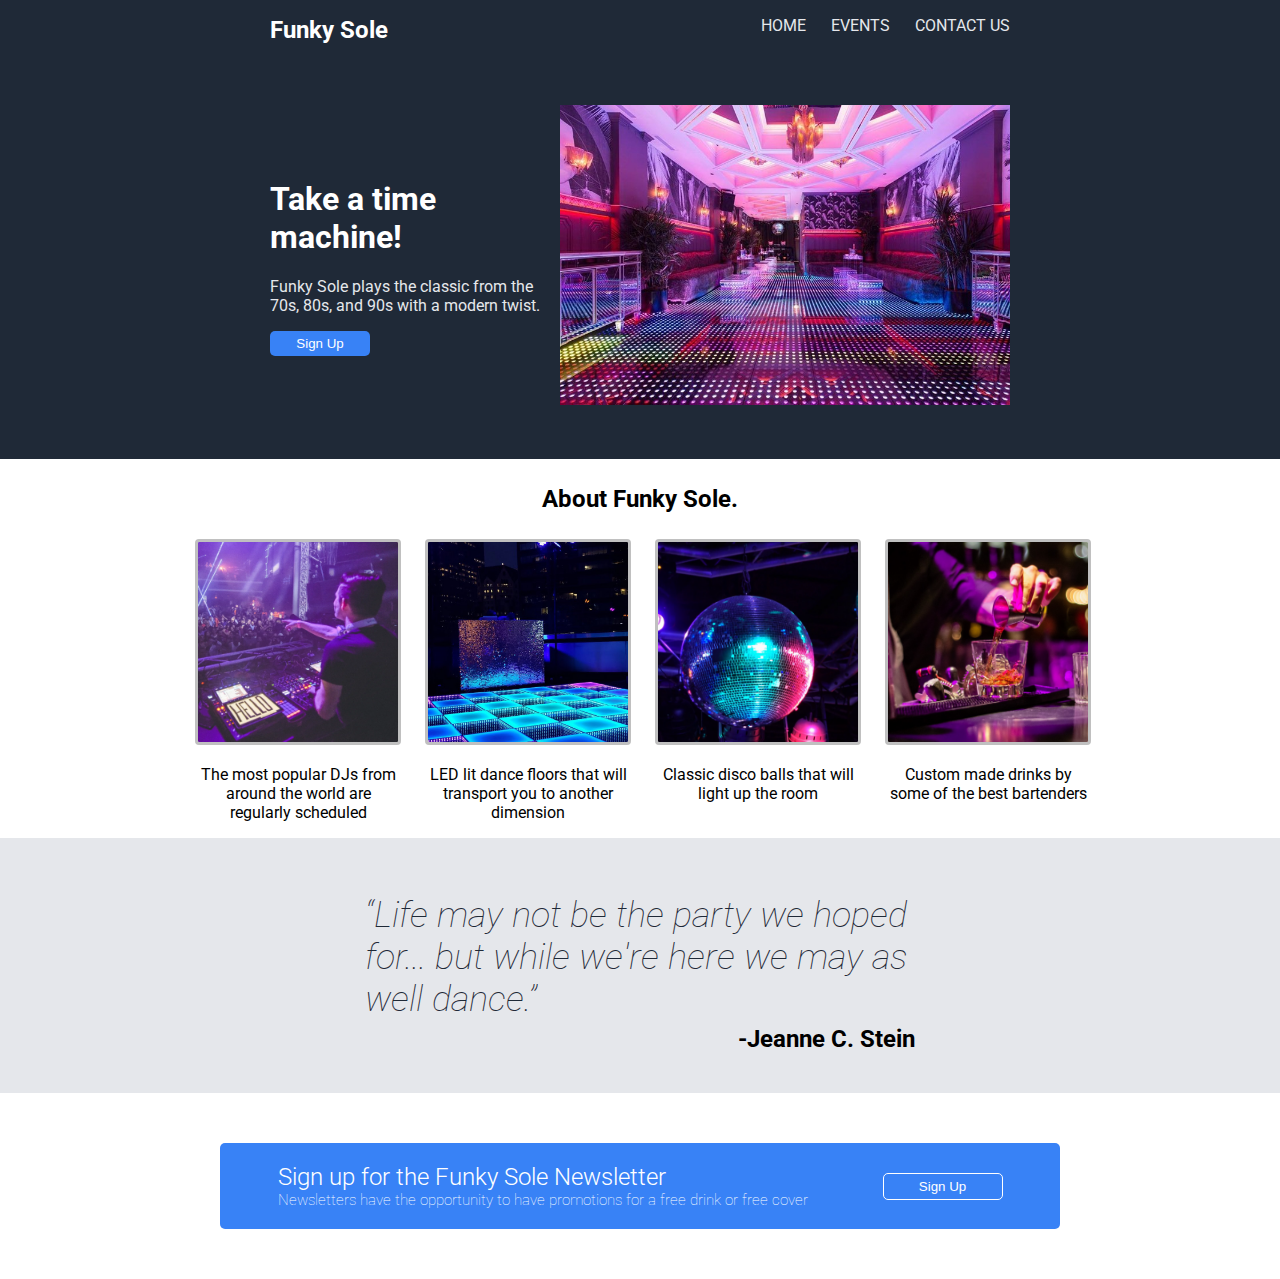
<file: Landing_Page/index.html>
<!DOCTYPE html>
<html lang="en">
<head>
    <meta charset="UTF-8">
    <meta http-equiv="X-UA-Compatible" content="IE=edge">
    <meta name="viewport" content="width=device-width, initial-scale=1.0">
    <title>Funky Sole</title>
    <link rel="stylesheet" href="style.css">
    <link rel="preconnect" href="https://fonts.googleapis.com">
    <link rel="preconnect" href="https://fonts.gstatic.com" crossorigin>
    <link
        href="https://fonts.googleapis.com/css2?family=Roboto:ital,wght@0,100;0,300;0,400;0,500;0,700;0,900;1,100;1,300;1,400;1,500;1,700;1,900&display=swap"
        rel="stylesheet">
</head>
<body>
    <div class="greeting">
        <div class="header">
            <h1>Funky Sole</h1>
            <ul>
                <li><a href="#">HOME</a></li>
                <li><a href="#">EVENTS</a></li>
                <li><a href="#">CONTACT US</a></li>
            </ul>
        </div>
        <div class="content">
            <div class="introduction">
                <h1>Take a time machine!</h1>
                <p>
                    Funky Sole plays the classic from the 70s, 80s, and 90s with a modern twist. 
                </p>
                <button>Sign Up</button>
            </div>
            <div class="image">
                <img src="Disco-Chicago.jpeg">
            </div>
        </div>
    </div>
    <div class="information">
        <h1>About Funky Sole.</h1>
        <div class="cards">
            <div class="card">
                <div class="cardImage">
                    <img src="Avalon Hollywood Darude DJ booth.jpg">
                </div>
                <div class="cardDesc">
                    <p>The most popular DJs from around the world are regularly scheduled</p>
                </div>
            </div>
            <div class="card">
                <div class="cardImage">
                    <img src="led-dance-floor-rental-1.jpeg">
                </div>
                <div class="cardDesc">
                    <p>LED lit dance floors that will transport you to another dimension</p>
                </div>
            </div>
            <div class="card">
                <div class="cardImage">
                    <img src="spinning-disco-ball-in-night-club-4k_njuiozqyg_thumbnail-1080_01.png">
                </div>
                <div class="cardDesc">
                    <p>Classic disco balls that will light up the room </p>
                </div>
            </div>
            <div class="card">
                <div class="cardImage">
                    <img src="0_BL_Wwwr-JzlYobQW.jpeg">
                </div>
                <div class="cardDesc">
                    <p>Custom made drinks by some of the best bartenders</p>
                </div>
            </div>
        </div>
    </div>
    <div class="quoteSection">
        <div class="quote">
            <p>“Life may not be the party we hoped for... but while we're here we may as well dance.”</p>
            <h2>-Jeanne C. Stein</h2>
        </div>
    </div>
    <div class="callToAction">
        <div class="signUpBanner">
            <div class="text">
                <h1>Sign up for the Funky Sole Newsletter</h1>
                <p>Newsletters have the opportunity to have promotions for a free drink or free cover</p>
            </div>
            <div class="signUpButton">
                <button>Sign Up</button>
            </div>
        </div>
    </div>
</body>
</html>
</file>
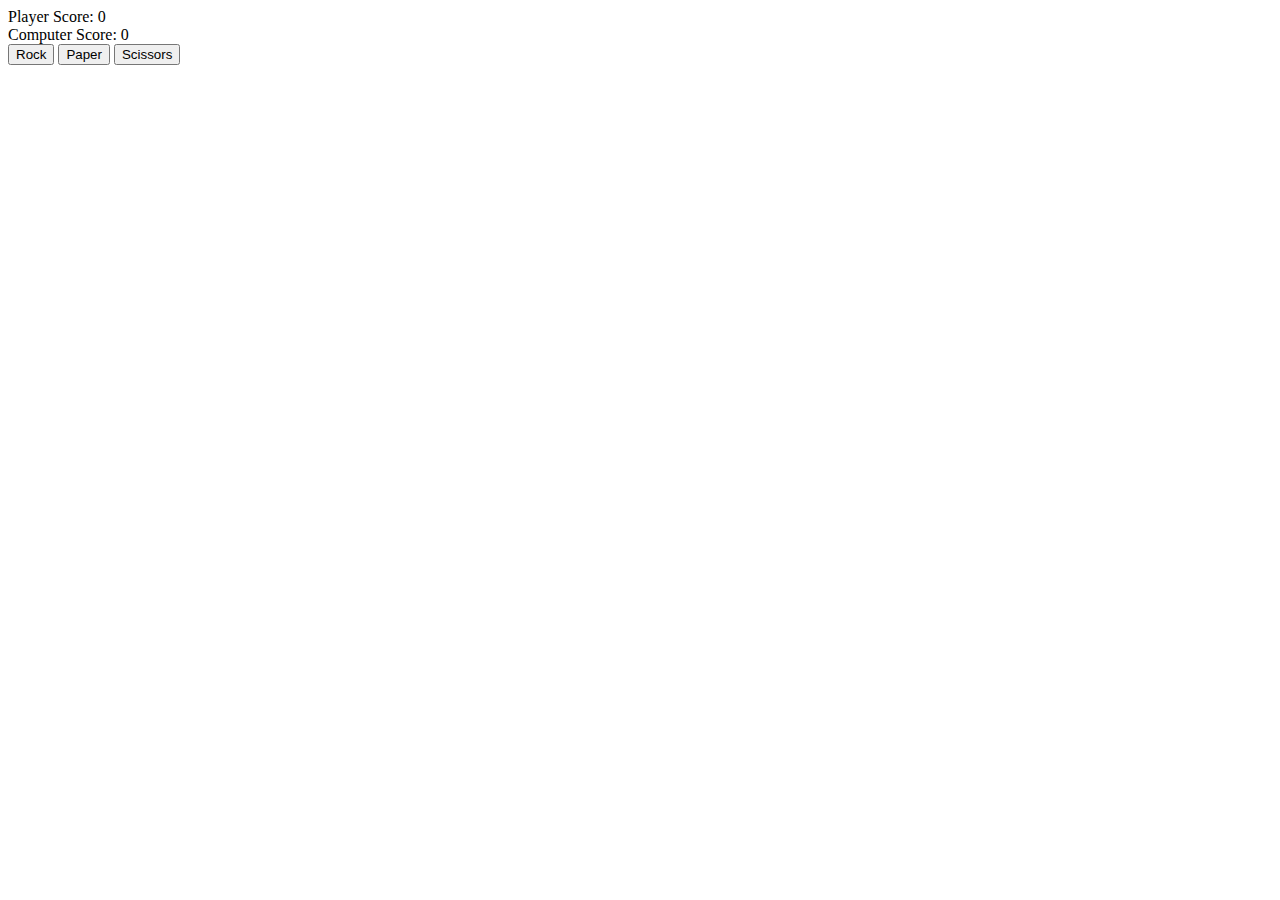
<file: Rock_Paper_Scissors/index.html>
<!DOCTYPE html>
<html lang="en">
<head>
    <meta charset="UTF-8">
    <meta http-equiv="X-UA-Compatible" content="IE=edge">
    <meta name="viewport" content="width=device-width, initial-scale=1.0">
    <title>Document</title>
    <link type="stylesheet" href="style.css">
    <script src="script.js" defer></script>
</head>
<body>
    <div class="scoresAndResult">
        <div class="playerScoreDisplay"></div>
        <div class="computerScoreDisplay"></div>
        <div class="finalResult"></div>
    </div>
    <button class="selection">Rock</button>
    <button class="selection">Paper</button>
    <button class="selection">Scissors</button>
    <div class="gameContent">
        <div class="choices">
            <div class="playerChoice"></div>
            <div class="computerChoice"></div>
            <div class="roundResult"></div>
        </div>

    </div>
</body>
</html>
</file>
<file: Landing_Page/style.css>
body {
    display: flex;
    flex-direction: column;
    margin: 0px;
    font-family: "Roboto";
}

.greeting {
    background-color: #1f2937;
    padding-bottom: 50px;
}

.header h1 {
    font-size: 24px;
    color: white;
}

.header a {
    color: #e5e7eb;
    text-decoration: none;
}

.header ul {
    list-style: none;
}

.header {
    display: flex;
    justify-content: space-between;
    padding-left: 30vh;
    padding-right: 30vh;
    padding-bottom: 5vh;
}

.header ul {
    display: flex;
    gap: 25px;
}

.greeting .content {
    display: flex;
    padding-left: 30vh;
    align-items: center;
    justify-content: space-between;
}

.greeting .content .introduction h1 {
    color: white;
    max-width: 400px;
}

.greeting .content .introduction p {
    color: #e5e7eb;
    max-width: 400px;
}

.greeting .content .introduction button {
    background-color: #3882f6;
    color: white;
    border: none;
    border-radius: 5px;
    width: 100px;
    padding: 5px;
}

.greeting .content img {
    width: 450px;
    height: auto;
    padding-right: 30vh;
}

.information {
    display: flex;
    flex-direction: column;
    align-items: center;
    justify-content: center;
    padding-top: 10px;
}

.information .cards {
    display: flex;
    gap: 30px;
    padding-top: 10px;
}

.information h1 {
    font-size: 24px;
}

.information .cards .card {
    display: flex;
    flex-direction: column;
    align-items: center;
    flex-wrap: wrap;
    max-width: 200px;
    text-align: center;
}

.information .cards .card img {
    width: 200px;
    height: auto;
    border: 3px solid silver;
    border-radius: 4px;
}

.quoteSection {
    background-color: #e5e7eb;
    display: flex;
    flex-direction: column;
    justify-content: center;
    align-items: center;
    padding: 20px;
}

.quoteSection .quote {
    max-width: 550px;
}

.quoteSection .quote p {
    font-size: 36px;
    font-style: italic;
    color: #1f2937;
    margin-bottom: 0px;
    font-weight: lighter;
}

.quoteSection .quote h2 {
    margin-top: 5px;
    text-align: end;
}

.callToAction {
    display: flex;
    justify-content: center;
    align-items: center;
    padding: 20px;
    color: white;
    padding: 50px;
}

.callToAction .signUpBanner {
    display: flex;
    justify-content: space-around;
    background-color: #3882f6;
    align-items: center;
    width: 800px;
    padding: 20px;
    border-radius: 5px;
}

.callToAction .signUpBanner .text h1 {
    margin: 0;
    font-size: 24px;
    font-weight: 300;
}

.callToAction .signUpBanner .text p {
    margin: 0;
    font-size: 15px;
    font-weight: 100;
}

.callToAction .signUpBanner .signUpButton button {
    background-color: #3882f6;
    border: 1px solid white;
    color: white;
    width: 120px;
    padding: 5px;
    border-radius: 5px;
}
</file>
